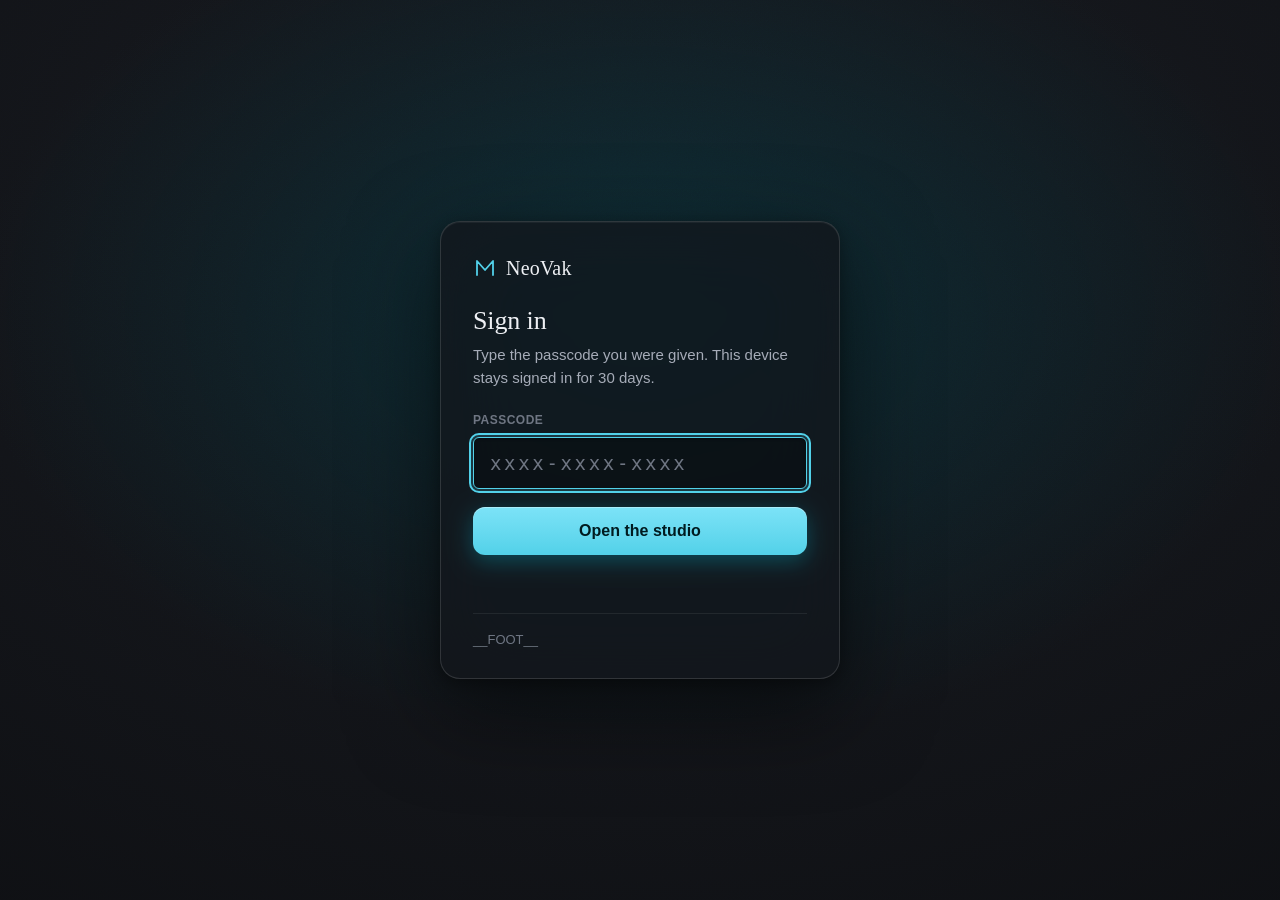
<file: people_screen/signin.html>
<!doctype html>
<html lang="en">
<head>
<meta charset="utf-8">
<meta name="viewport" content="width=device-width, initial-scale=1, viewport-fit=cover">
<meta name="theme-color" content="#0c0d10">
<title>NeoVak</title>
<style nonce="__NONCE__">
:root { color-scheme: dark; --ink-0: #0c0d10; --ink-2: #1c1f25; --ink-3: #272b33; --ink-4: #343943; --line: rgba(255,255,255,.07); --line-2: rgba(255,255,255,.13); --line-3: rgba(255,255,255,.22);
  --text: #eef0f4; --text-2: #a6acb8; --text-3: #6f7683; --accent-h: 212; --accent: oklch(.8 .115 var(--accent-h)); --accent-ink: oklch(.2 .04 var(--accent-h)); --accent-soft: oklch(.8 .115 var(--accent-h) / .16); --red: #f07878;
  --sans: -apple-system, BlinkMacSystemFont, "SF Pro Text", "Helvetica Neue", Arial, sans-serif; --display: -apple-system-ui-serif, ui-serif, "New York", "Iowan Old Style", Georgia, serif; --ease: cubic-bezier(.22,1,.36,1); }
* { box-sizing: border-box; margin: 0; }
html, body { height: 100%; }
body { background: var(--ink-0); color: var(--text); font: 15px/1.5 var(--sans); -webkit-font-smoothing: antialiased; display: grid; place-items: center; padding: 24px 16px; overflow: hidden; }
.ambient { position: fixed; inset: -12%; z-index: 0; pointer-events: none; background: radial-gradient(60% 55% at 50% 38%, oklch(.32 .06 var(--accent-h) / .55), transparent 70%), radial-gradient(90% 90% at 50% 30%, #181b21, var(--ink-0)); }
.grainy { position: fixed; inset: 0; z-index: 0; pointer-events: none; opacity: .35; mix-blend-mode: overlay;
  background-image: url("data:image/svg+xml,%3Csvg xmlns='http://www.w3.org/2000/svg' width='160' height='160'%3E%3Cfilter id='n'%3E%3CfeTurbulence type='fractalNoise' baseFrequency='.8' numOctaves='2'/%3E%3C/filter%3E%3Crect width='160' height='160' filter='url(%23n)' opacity='.35'/%3E%3C/svg%3E"); }
.card { position: relative; z-index: 1; width: min(100%, 400px); padding: 34px 32px 28px; border-radius: 20px; background: rgba(20,22,27,.78); border: 1px solid var(--line-2);
  box-shadow: 0 1px 0 rgba(255,255,255,.05) inset, 0 30px 90px rgba(0,0,0,.55), 0 4px 16px rgba(0,0,0,.35); backdrop-filter: blur(36px) saturate(1.4); -webkit-backdrop-filter: blur(36px) saturate(1.4); animation: rise .5s var(--ease) both; }
@keyframes rise { from { opacity: 0; transform: translateY(10px); } }
.brand { display: flex; align-items: center; gap: 9px; font: 500 20px/1 var(--display); letter-spacing: .01em; margin-bottom: 26px; }
.brand svg { width: 24px; height: 24px; color: var(--accent); }
h1 { font: 500 26px/1.15 var(--display); letter-spacing: -.005em; margin-bottom: 8px; }
.lead { color: var(--text-2); margin-bottom: 22px; }
label { display: block; font-size: 12px; font-weight: 600; letter-spacing: .04em; text-transform: uppercase; color: var(--text-3); margin-bottom: 8px; }
.field { position: relative; }
input { width: 100%; min-height: 52px; padding: 12px 16px; border-radius: 12px; background: rgba(0,0,0,.3); border: 1px solid var(--line-2); color: var(--text); font: 500 19px/1.2 ui-monospace, "SF Mono", Menlo, monospace; letter-spacing: .14em;
  box-shadow: inset 0 1px 3px rgba(0,0,0,.4); transition: border-color .15s, box-shadow .15s; outline: none; }
input::placeholder { color: var(--text-3); letter-spacing: .14em; font-weight: 400; }
input:focus { border-color: var(--accent); box-shadow: inset 0 1px 3px rgba(0,0,0,.4), 0 0 0 3px var(--accent-soft); }
.card.wrong input { border-color: var(--red); animation: nudge .3s var(--ease); }
@keyframes nudge { 25% { transform: translateX(-5px); } 75% { transform: translateX(5px); } }
.row { display: flex; align-items: center; gap: 12px; margin-top: 18px; }
.primary { flex: 1; min-height: 48px; padding: 0 20px; border: 0; border-radius: 12px; cursor: pointer; font: 600 16px/1 var(--sans); color: var(--accent-ink);
  background: linear-gradient(180deg, oklch(.86 .1 var(--accent-h)), var(--accent)); box-shadow: 0 1px 0 rgba(255,255,255,.35) inset, 0 6px 22px oklch(.75 .14 var(--accent-h) / .3); transition: filter .15s, transform .12s var(--ease); }
.primary:hover:not(:disabled) { filter: brightness(1.06); transform: translateY(-1px); }
.primary:active:not(:disabled) { transform: translateY(0) scale(.985); }
.primary:disabled { background: var(--ink-3); color: var(--text-3); box-shadow: none; cursor: default; }
.status { min-height: 22px; margin-top: 14px; color: var(--text-2); }
.status.bad { color: var(--red); }
.foot { margin-top: 22px; padding-top: 16px; border-top: 1px solid var(--line); color: var(--text-3); font-size: 13px; }
.foot code { font: 500 12.5px ui-monospace, "SF Mono", Menlo, monospace; color: var(--text-2); background: rgba(255,255,255,.06); padding: 1px 6px; border-radius: 5px; }
:focus-visible { outline: 2px solid var(--accent); outline-offset: 2px; border-radius: 6px; }
@media (max-width: 480px) { .card { padding: 28px 22px 22px; } h1 { font-size: 24px; } }
@media (prefers-reduced-motion: reduce) { *, *::before, *::after { animation: none !important; transition: none !important; } }
</style>
</head>
<body>
<div class="ambient" aria-hidden="true"></div><div class="grainy" aria-hidden="true"></div>
<main class="card" id="card">
  <div class="brand"><svg viewBox="0 0 24 24" aria-hidden="true"><path d="M4 19V5l8 9 8-9v14" fill="none" stroke="currentColor" stroke-width="1.8" stroke-linecap="round" stroke-linejoin="round"/></svg><span>NeoVak</span></div>
  <h1>Sign in</h1>
  <p class="lead">Type the passcode you were given. This device stays signed in for 30 days.</p>
  <form id="form" novalidate>
    <label for="code">Passcode</label>
    <div class="field"><input id="code" name="code" type="text" inputmode="text" autocomplete="one-time-code" autocapitalize="off" autocorrect="off" spellcheck="false" placeholder="xxxx-xxxx-xxxx" aria-describedby="status" required></div>
    <div class="row"><button class="primary" id="go" type="submit">Open the studio</button></div>
    <p class="status" id="status" role="status" aria-live="polite"></p>
  </form>
  <p class="foot" id="foot">__FOOT__</p>
</main>
<script nonce="__NONCE__">
'use strict';
const form = document.getElementById('form'), code = document.getElementById('code'), go = document.getElementById('go'), status = document.getElementById('status'), card = document.getElementById('card');
let waitTimer = null;
function say(text, bad) { status.textContent = text || ''; status.classList.toggle('bad', !!bad); }
function holdFor(seconds) {
  clearInterval(waitTimer);
  let left = seconds;
  const tick = () => { if (left <= 0) { clearInterval(waitTimer); go.disabled = false; say(''); return; } go.disabled = true; say('Too many tries. Please wait ' + (left < 60 ? left + ' seconds' : Math.ceil(left / 60) + (left < 120 ? ' minute' : ' minutes')) + '.', true); left -= 1; };
  tick(); waitTimer = setInterval(tick, 1000);
}
form.addEventListener('submit', async e => {
  e.preventDefault();
  const value = code.value.trim();
  card.classList.remove('wrong');
  if (!value) { say('Please type your passcode.', true); code.focus(); return; }
  go.disabled = true; say('Checking');
  let r, data = {};
  try { r = await fetch('/api/signin', {method: 'POST', headers: {'Content-Type': 'application/json'}, body: JSON.stringify({code: value})}); data = await r.json().catch(() => ({})); }
  catch (err) { go.disabled = false; say('NeoVak cannot be reached from this device right now.', true); return; }
  if (r.ok) { say('Welcome, ' + (data.name || 'you') + '.'); location.replace('/'); return; }
  go.disabled = false;
  if (r.status === 429 && data.wait) { holdFor(data.wait); return; }
  card.classList.add('wrong');
  say(data.error || 'That passcode did not match.', true);
  code.select();
});
code.focus();
</script>
</body>
</html>
</file>
